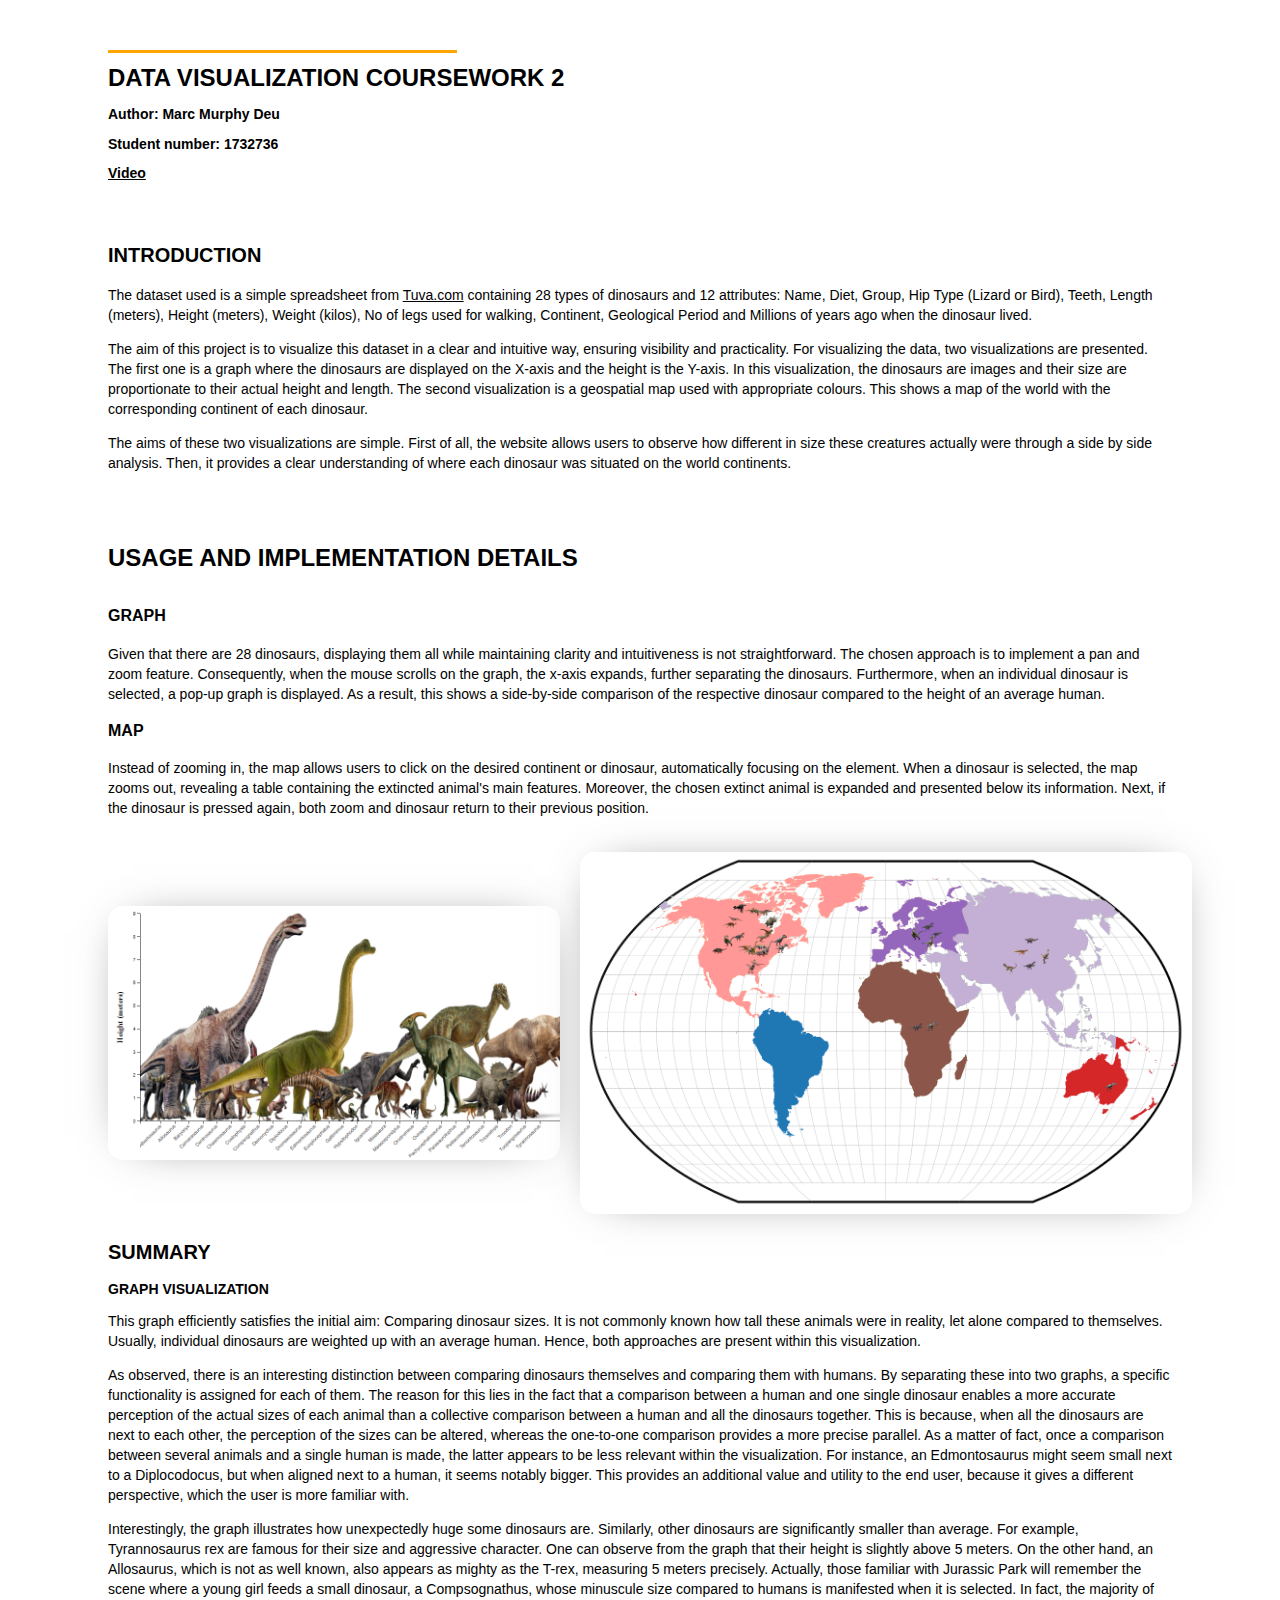
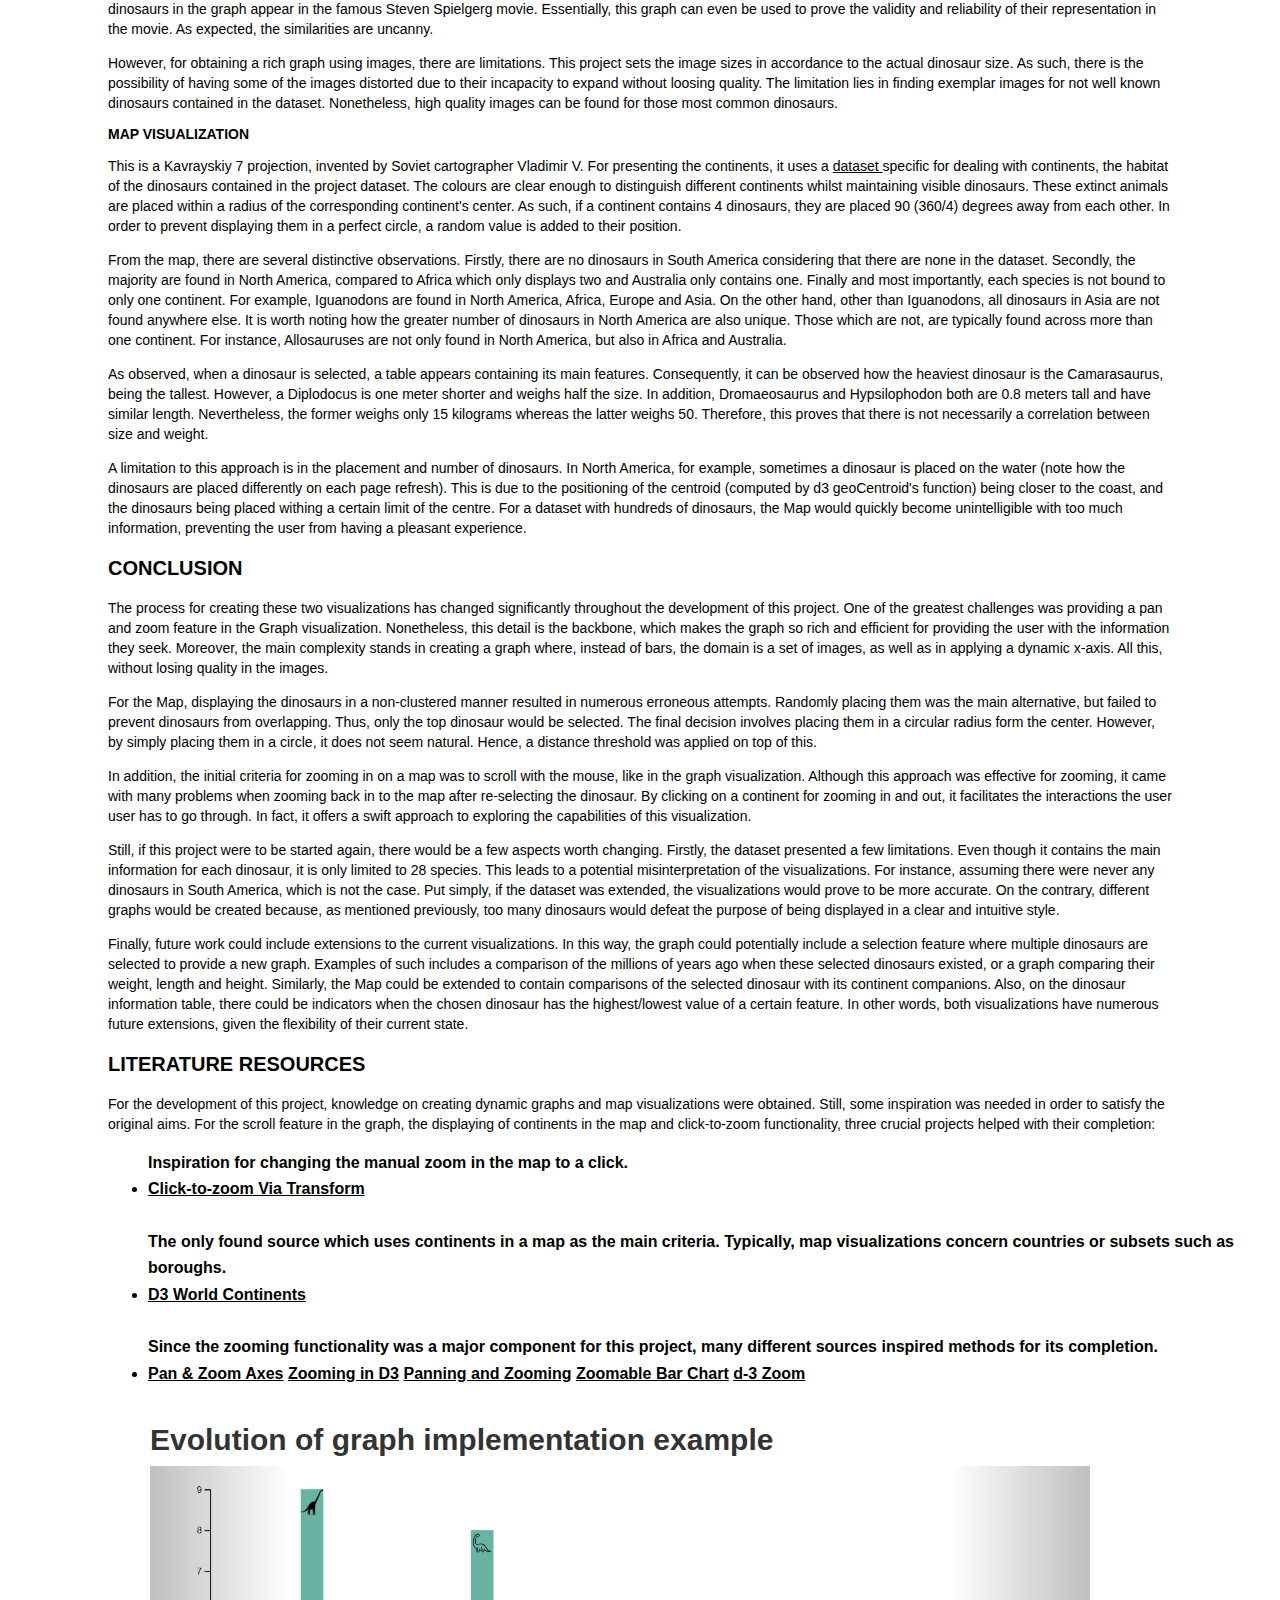
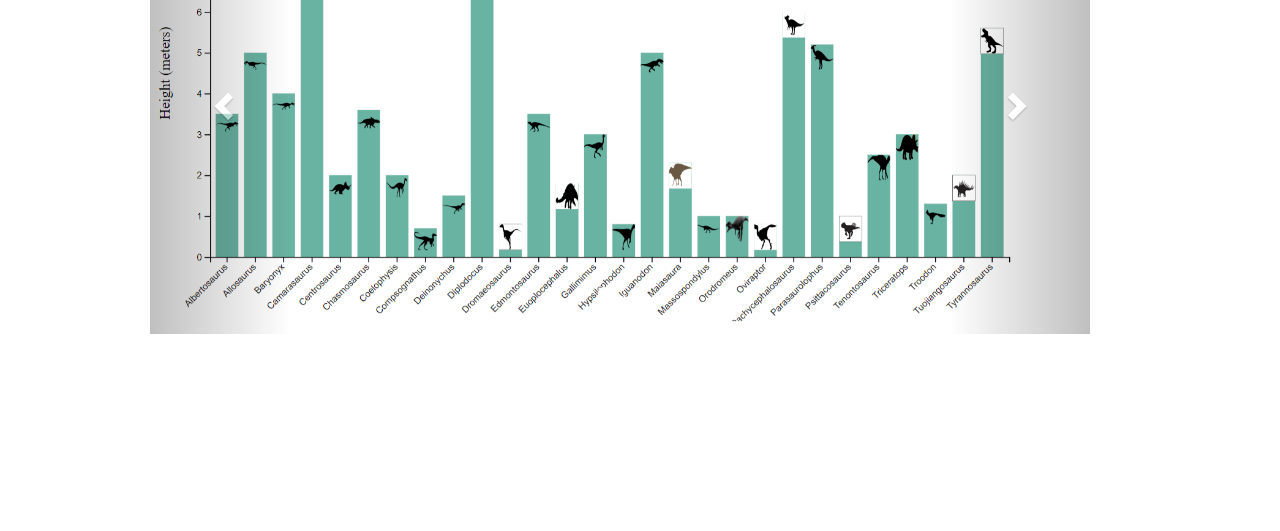
<file: index.html>
<!DOCTYPE html>
<html lang="en">
<head>
    <style>

    </style>
    <meta charset="UTF-8">

    <link rel="stylesheet" type="text/css" href="index.css">
</head>

    <title>Data visualization coursework 2</title>
</head>
<body>

    <h1>
        <hr align="left" size="5" id="hr"/>
        <b>DATA VISUALIZATION COURSEWORK 2  </b>
    </h1>
    <div id="myInfo">
        <h3>Author: Marc Murphy Deu</h3>
        <h3>Student number: 1732736</h3>
        <h3><a href="https://youtu.be/9umVYJISPB8">Video</a> </h3>
    </div>

    <div id="introduction">
        <h2>INTRODUCTION</h2>
        <div>
            <p>
                The dataset used is a simple spreadsheet from <a href="https://tuvalabs.com/datasets/dinosaurs/activities">
                Tuva.com</a> containing 28 types of dinosaurs and
                12 attributes: Name, Diet, Group, Hip Type (Lizard or Bird), Teeth, Length (meters), Height (meters),
                Weight (kilos), No of legs used for walking, Continent, Geological Period and Millions of years ago when
                the dinosaur lived.
            </p>
            <p>
                The aim of this project is to visualize this dataset in a clear and intuitive way, ensuring visibility
                and practicality. For visualizing the data, two visualizations are presented. The first one is
                a graph where the dinosaurs are displayed on the X-axis and the height is the Y-axis. In this visualization, the dinosaurs are images and their size are proportionate
                to their actual height and length. The second visualization is a geospatial map used with appropriate colours.
                This shows a map of the world with the corresponding continent of each dinosaur.
            </p>
            <p>
                The aims of these two visualizations are simple. First of all, the website allows users to observe how
                different in size these creatures actually were through a side by side analysis. Then, it
                provides a clear understanding of where each dinosaur was situated on the world continents.
            </p>
            <br>
            <p>
                <h4>
                    <b>USAGE AND IMPLEMENTATION DETAILS</b>
                </h4>
                    <div><b>GRAPH</b></div>
                    <p>
                    Given that there are 28 dinosaurs, displaying them all while maintaining clarity and intuitiveness
                    is not straightforward. The chosen approach is to implement a pan and zoom feature. Consequently, when
                    the mouse scrolls on the graph, the x-axis expands, further separating the dinosaurs.
                    Furthermore, when an individual dinosaur is selected, a pop-up graph is displayed.
                    As a result, this shows a side-by-side comparison of the respective dinosaur compared to the height of an
                    average human.
                    <div><b>MAP</b></div>
                    <p>
                    Instead of zooming in, the map allows users to click on the desired continent or dinosaur,
                    automatically focusing on the element. When a dinosaur is selected, the map zooms out,
                    revealing a table containing the extincted animal's main features. Moreover, the chosen
                    extinct animal is expanded and presented below its information. Next, if the dinosaur is pressed again,
                    both zoom and dinosaur return to their previous position.
                    </p>
                </p>
            </p>

        </div>
    </div>
    <div class="row">
        <div class="column">
            <a href="dataVisualization.html">
                <img src="images/Graph.png" alt="Graoh" id="graph" style="width:100%">
            </a>
        </div>
        <div class="column">
            <a href="mapVisualization.html">
                <img src="images/Map.png" alt="Map" id="map" style="width:100%">
            </a>
        </div>
    </div>

    <div id="summary">
        <h2>SUMMARY</h2>
        <div>
            <div>
                <h3>GRAPH VISUALIZATION</h3>
                <p>
                    This graph efficiently satisfies the initial aim: Comparing dinosaur sizes. It is not commonly known
                    how tall these animals were in reality, let alone compared to themselves. Usually, individual
                    dinosaurs are weighted up with an average human. Hence, both approaches are present within this visualization.
                </p>
                <p>
                    As observed, there is an interesting distinction between comparing dinosaurs themselves and comparing them
                    with humans. By separating these into two graphs, a specific functionality is assigned for each of them.
                    The reason for this lies in the fact that a comparison between a human and one single dinosaur enables a more
                    accurate perception of the actual sizes of each animal than a collective comparison between a human and all the
                    dinosaurs together. This is because, when all the dinosaurs are next to each other, the perception of the sizes
                    can be altered, whereas the one-to-one comparison provides a more precise parallel. As a matter of fact,
                    once a comparison between several animals and a single human is made, the latter appears to be less relevant
                    within the visualization. For instance, an Edmontosaurus might seem small next to a Diplocodocus, but when
                    aligned next to a human, it seems notably bigger. This provides an additional value and utility to the end user,
                    because it gives a different perspective, which the user is more familiar with.
                </p>
                <p>
                    Interestingly, the graph illustrates how unexpectedly huge some dinosaurs are. Similarly, other dinosaurs
                    are significantly smaller than average. For example, Tyrannosaurus rex are famous for their size and
                    aggressive character. One can observe from the graph that their height is slightly above 5 meters. On the other hand,
                    an Allosaurus, which is not as well known, also appears as mighty as the T-rex, measuring 5 meters precisely. Actually,
                    those familiar with Jurassic Park will remember the scene where a young girl feeds a small dinosaur, a Compsognathus,
                    whose minuscule size compared to humans is manifested when it is selected. In fact, the majority of dinosaurs
                    in the graph appear in the famous Steven Spielgerg movie. Essentially, this graph can even be used to prove the validity and reliability
                    of their representation in the movie. As expected, the similarities are uncanny.
                </p>
                <p>
                    However, for obtaining a rich graph using images, there are limitations. This project sets the image sizes
                    in accordance to the actual dinosaur size. As such, there is the possibility of having some of the images
                    distorted due to their incapacity to expand without loosing quality. The limitation lies in finding exemplar
                    images for not well known dinosaurs contained in the dataset. Nonetheless, high quality
                    images can be found for those most common dinosaurs.
                </p>
            </div>

            <div>
                <h3>MAP VISUALIZATION</h3>
                <p>
                    This is a Kavrayskiy 7 projection, invented by Soviet cartographer Vladimir V. For presenting the continents,
                    it uses a <a href="https://piwodlaiwo.github.io/topojson//world-continents.json"> dataset </a> specific for
                    dealing with continents, the habitat of the dinosaurs contained in the project dataset. The colours are clear
                    enough to distinguish different continents whilst maintaining visible dinosaurs. These extinct animals are placed
                    within a radius of the corresponding continent's center. As such, if a continent contains 4 dinosaurs, they are placed
                    90 (360/4) degrees away from each other. In order to prevent displaying them in a perfect circle, a random value is
                    added to their position.
                </p>
                <p>
                    From the map, there are several distinctive observations. Firstly, there are no dinosaurs in South America considering
                    that there are none in the dataset. Secondly, the majority are found in North America, compared to Africa which
                    only displays two and Australia only contains one. Finally and most importantly, each species is not bound to only
                    one continent. For example, Iguanodons are found in North America, Africa, Europe and Asia. On the other hand,
                    other than Iguanodons, all dinosaurs in Asia are not found anywhere else. It is worth noting how the greater number of
                    dinosaurs in North America are also unique. Those which are not, are typically found across more than one continent. For
                    instance, Allosauruses are not only found in North America, but also in Africa and Australia.
                </p>
                <p>
                    As observed, when a dinosaur is selected, a table appears containing its main features. Consequently, it can be observed
                    how the heaviest dinosaur is the Camarasaurus, being the tallest. However, a Diplodocus is one meter shorter and weighs
                    half the size. In addition, Dromaeosaurus and Hypsilophodon both are 0.8 meters tall and have similar length. Nevertheless,
                    the former weighs only 15 kilograms whereas the latter weighs 50. Therefore, this proves that there is not necessarily a
                    correlation between size and weight.
                </p>
                <p>
                    A limitation to this approach is in the placement and number of dinosaurs. In North America, for example, sometimes a
                    dinosaur is placed on the water (note how the dinosaurs are placed differently on each page refresh). This is due to
                    the positioning of the centroid (computed by d3 geoCentroid's function) being closer to the coast, and the dinosaurs
                    being placed withing a certain limit of the centre. For a dataset with hundreds of dinosaurs, the Map would quickly
                    become unintelligible with too much information, preventing the user from having a pleasant experience.
                </p>
            </div>


        </div>
    </div>

    <div id="conclusion">
        <h2>CONCLUSION</h2>
        <p>
            The process for creating these two visualizations has changed significantly throughout the development of this project.
            One of the greatest challenges was providing a pan and zoom feature in the Graph visualization. Nonetheless, this detail
            is the backbone, which makes the graph so rich and efficient for providing the user with the information they seek. Moreover,
            the main complexity stands in creating a graph where, instead of bars, the domain is a set of images, as well as in applying
            a dynamic x-axis. All this, without losing quality in the images.
        </p>
        <p>
            For the Map, displaying the dinosaurs in a non-clustered manner resulted in numerous erroneous attempts. Randomly placing
            them was the main alternative, but failed to prevent dinosaurs from overlapping. Thus, only the top dinosaur would be selected.
            The final decision involves placing them in a circular radius form the center. However, by simply placing them in a circle,
            it does not seem natural. Hence, a distance threshold was applied on top of this.
        </p>
        <p>
            In addition, the initial criteria for zooming in on a map was to scroll with the mouse, like in the graph visualization.
            Although this approach was effective for zooming, it came with many problems when zooming back in to the map
            after re-selecting the dinosaur. By clicking on a continent for zooming in and out, it facilitates the interactions the user
            user has to go through. In fact, it offers a swift approach to exploring the capabilities of this visualization.
        </p>
        <p>
            Still, if this project were to be started again, there would be a few aspects worth changing. Firstly, the dataset
            presented a few limitations. Even though it contains the main information for each dinosaur, it is only limited to 28 species.
            This leads to a potential misinterpretation of the visualizations. For instance, assuming there were never any dinosaurs in
            South America, which is not the case. Put simply, if the dataset was extended, the visualizations would prove to be more
            accurate. On the contrary, different graphs would be created because, as mentioned previously, too many dinosaurs would defeat the
            purpose of being displayed in a clear and intuitive style.
        </p>
        <p>
            Finally, future work could include extensions to the current visualizations. In this way, the graph could potentially include
            a selection feature where multiple dinosaurs are selected to provide a new graph. Examples of such includes a comparison of the millions of
            years ago when these selected dinosaurs existed, or a graph comparing their weight, length and height.

            Similarly, the Map could be extended to contain comparisons of the selected dinosaur with its continent companions. Also, on the dinosaur
            information table, there could be indicators when the chosen dinosaur has the highest/lowest value of a certain feature.
            In other words, both visualizations have numerous future extensions, given the flexibility of their current state.
        </p>
    </div>

    <div id="literature">
        <h2>LITERATURE RESOURCES</h2>
        <p>
            For the development of this project, knowledge on creating dynamic graphs and map visualizations were obtained. Still, some inspiration
            was needed in order to satisfy the original aims. For the scroll feature in the graph, the displaying of continents in the map and click-to-zoom
            functionality, three crucial projects helped with their completion:
            <ul>
                Inspiration for changing the manual zoom in the map to a click.
                <li>
                    <a href ="https://bl.ocks.org/mbostock/2206590">Click-to-zoom Via Transform</a>
                </li>
                <br>
                The only found source which uses continents in a map as the main criteria.
                Typically, map visualizations concern countries or subsets such as boroughs.
                <li>

                    <a href="http://bl.ocks.org/piwodlaiwo/c0e10c375a7704f18b1bc813bc5eeddb">D3 World Continents</a>
                </li>
                <br>
                Since the zooming functionality was a major component for this project, many different sources inspired methods for its completion.
                <li>

                    <a href="https://bl.ocks.org/mbostock/db6b4335bf1662b413e7968910104f0f">Pan & Zoom Axes</a>
                    <a href="https://www.d3-graph-gallery.com/graph/interactivity_zoom.html">Zooming in D3</a>
                    <a href="https://jarrettmeyer.com/2018/08/10/d3-zoom">Panning and Zooming</a>
                    <a href="https://observablehq.com/@d3/zoomable-bar-chart">Zoomable Bar Chart</a>
                    <a href="https://observablehq.com/@d3/zoomable-bar-chart">d-3 Zoom</a>

                </li>
            </ul>
        </p>
    </div>

    <iframe src ="carousel.html"></iframe>

</body>
</html>
</file>
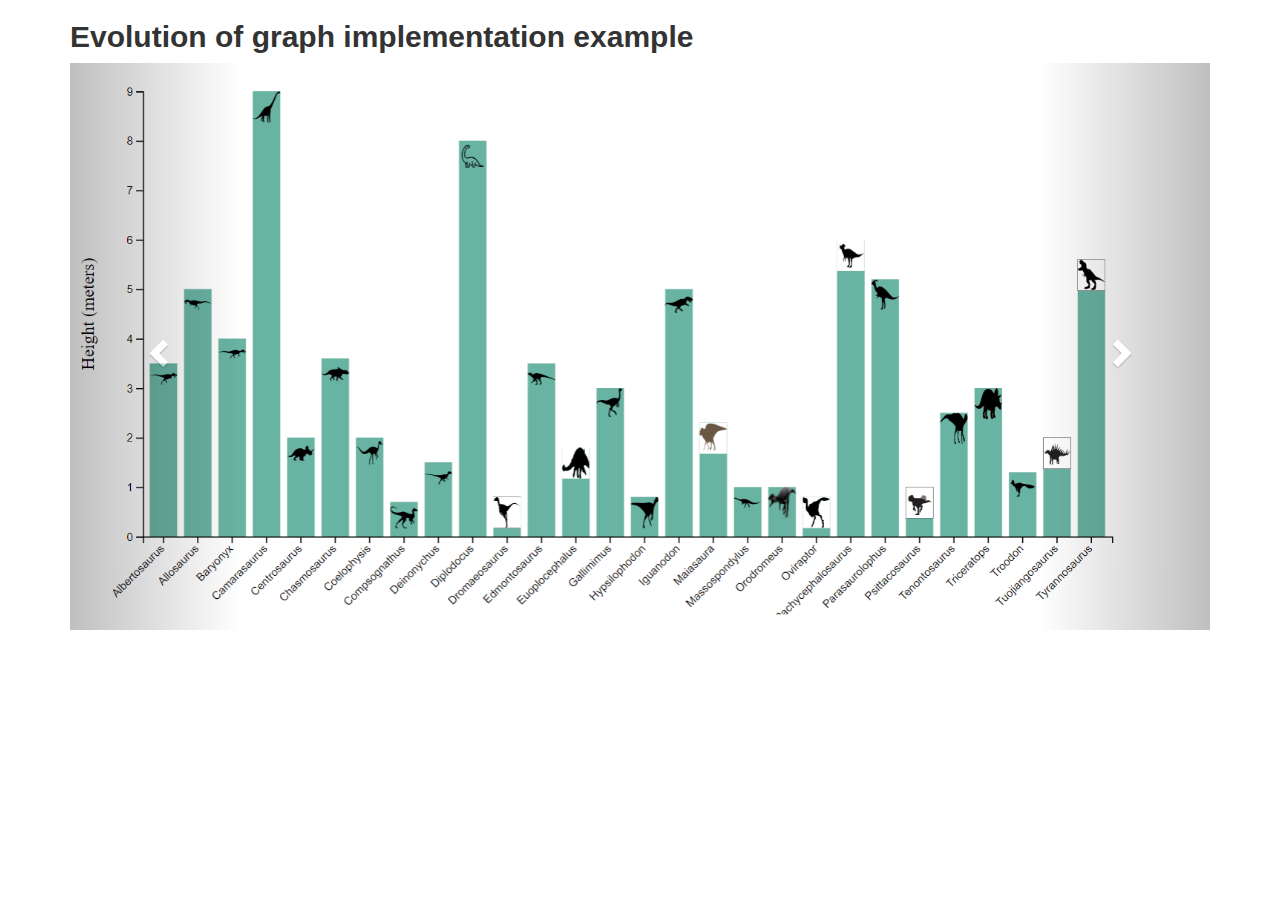
<file: carousel.html>
<!DOCTYPE html>
<html lang="en">
<head>
    <meta charset="UTF-8">
    <meta name="viewport" content="width=device-width, initial-scale=1">
    <link rel="stylesheet" href="https://maxcdn.bootstrapcdn.com/bootstrap/3.4.1/css/bootstrap.min.css">
    <script src="https://ajax.googleapis.com/ajax/libs/jquery/3.4.1/jquery.min.js"></script>
    <script src="https://maxcdn.bootstrapcdn.com/bootstrap/3.4.1/js/bootstrap.min.js"></script>
    <title>Title</title>
</head>
<body>
<div class="container">
    <h2><b>Evolution of graph implementation example</b></h2>
    <div id="myCarousel" class="carousel slide" data-ride="carousel">
        <!-- Indicators -->
        <ol class="carousel-indicators">
            <li data-target="#myCarousel" data-slide-to="0" class="active"></li>
            <li data-target="#myCarousel" data-slide-to="1"></li>
            <li data-target="#myCarousel" data-slide-to="2"></li>
        </ol>

        <!-- Wrapper for slides -->
        <div class="carousel-inner">
            <div class="item active">
                <img src="images/evolution1.png" alt="Los Angeles" style="width:100%;">
            </div>

            <div class="item">
                <img src="images/evolution2.png" alt="Chicago" style="width:100%;">
            </div>

            <div class="item">
                <img src="images/evolution3.png" alt="New york" style="width:100%;">
            </div>
            <div class="item">
                <img src="images/evolution4.png" alt="New york" style="width:100%;">
            </div>
            <div class="item">
                <img src="images/evolution5.png" alt="New york" style="width:100%;">
            </div>
        </div>

        <!-- Left and right controls -->
        <a class="left carousel-control" href="#myCarousel" data-slide="prev">
            <span class="glyphicon glyphicon-chevron-left"></span>
            <span class="sr-only">Previous</span>
        </a>
        <a class="right carousel-control" href="#myCarousel" data-slide="next">
            <span class="glyphicon glyphicon-chevron-right"></span>
            <span class="sr-only">Next</span>
        </a>
    </div>
</div>

</body>
</html>
</file>
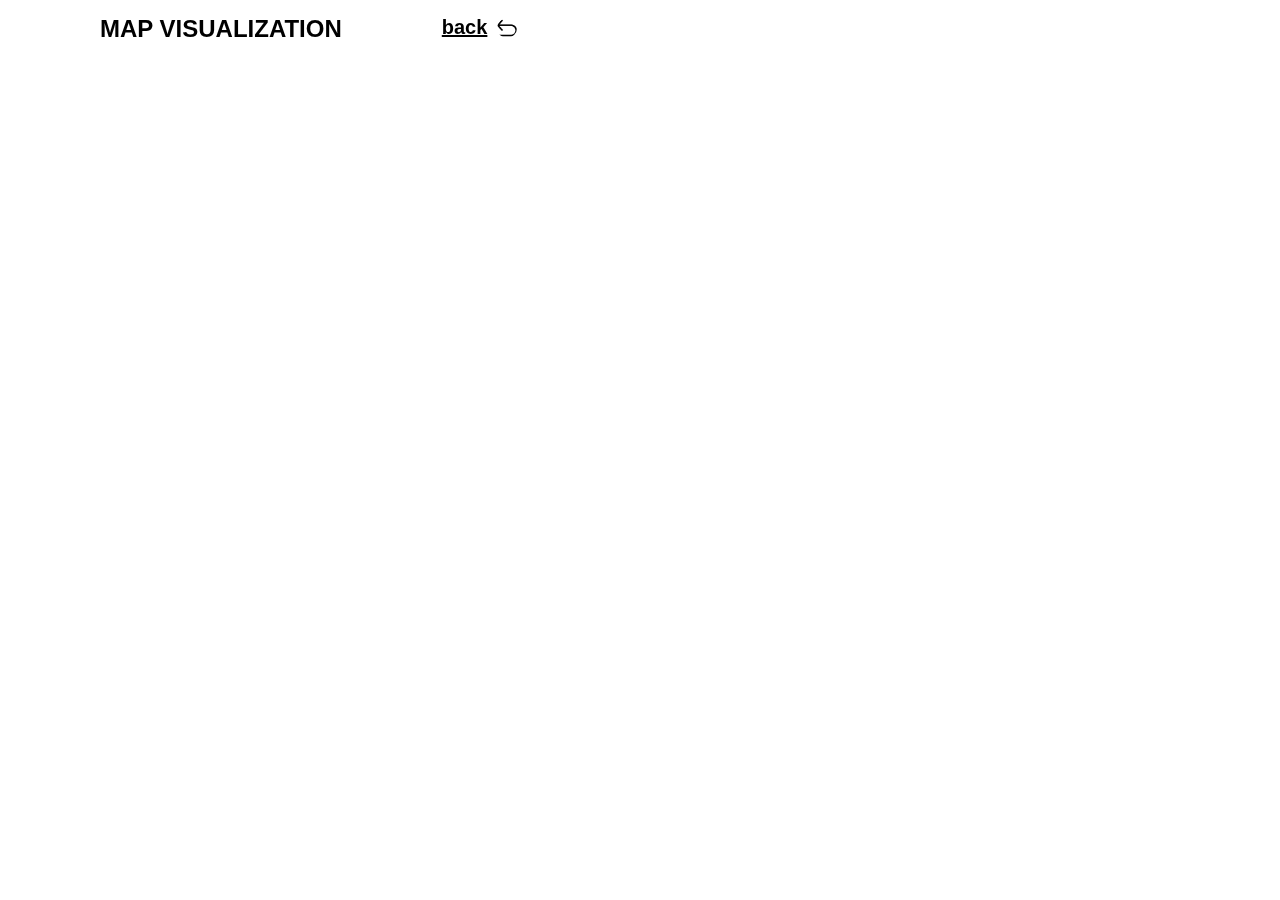
<file: mapVisualization.html>
<!DOCTYPE html>
<head>
    <meta charset="utf-8">
    <script src="https://d3js.org/d3.v4.min.js"></script>
    <script src="https://d3js.org/topojson.v2.min.js"></script>
    <script src="https://d3js.org/d3-geo-projection.v1.min.js"></script>
    <link rel="stylesheet" type="text/css" href="index.css">
    <link href="https://fonts.googleapis.com/css?family=Karla" rel='stylesheet' type='text/css'>
    <style>
        body { margin:0;position:fixed;top:0;right:0;bottom:0;left:0; }
        svg { width:100%;height:100% ; }

        path {fill:none;}
        .graticule {
            fill: none;
            stroke: #777;
            stroke-width: .5px;
            stroke-opacity: .5;
        }
        .stroke {
            fill: none;
            stroke: #000;
            stroke-width: 3px;
        }
        text {
            font-family: 'Georgia, serif' ;
            font-weight : normal;
            font-size: 10px;
        }
        table {
            border-collapse: collapse;
            border: 2px black solid;
            font: 12px sans-serif;
        }

        td, th {
            border: 1px black solid;
            padding: 5px;
        }

        th {
            font-weight: bold;
        }

    </style>
</head>

<body>
<div id="visualizationTitle">
    <h1><b>MAP VISUALIZATION</b></h1>
    <div>
        <a href = "index.html" id="backLink">
            <h3 id="back_text">back</h3>
            <img src="images/undo.png" alt="undo" id="undo">
        </a>
    </div>
</div>

<script>
    var margin = {top: 30, right: 30, bottom: 70, left: 60},
        width = window.innerWidth - margin.left - margin.right,
        height = 600 - margin.top - margin.bottom;


    var color = d3.scaleOrdinal(d3.schemeCategory20);

    var graticule = d3.geoGraticule();

    var projection = d3.geoKavrayskiy7()  //Type of map
        .scale(150) //Size
        .translate([(width + margin.left + margin.right) / 2,  (height + margin.top + margin.bottom) / 2])
        .precision(.1)
        .rotate([0,0]);
    var path = d3.geoPath().projection(projection);


    var svg = d3.select("body")
        // Make it responsive to resizing
        .append("svg")
        .attr('width', width + margin.left + margin.right)
        .attr('height', height + margin.top + margin.bottom)
        .attr("preserveAspectRatio", "xMinYMin meet")
        .attr("viewBox", "0 0 "+(width + margin.left + margin.right)+" " +(height + margin.top + margin.bottom))
        .classed("svg-content-responsive", true);


    const g = svg.append('g');


    //Displays the outer frame
    g.append("defs").append("path")
        .datum({type: "Sphere"})
        .attr("id", "sphere")
        .attr("d", path);

    g.append("use")
        .attr("class", "stroke")
        .attr("xlink:href", "#sphere");

    g.append("path")
        .datum(graticule)
        .attr("class", "graticule")
        .attr("d", path);


    // Up until here it was setting up the map
    var data = "https://piwodlaiwo.github.io/topojson//world-continents.json";

    d3.json(data, function(error, topology) {
        d3.csv("dinosaurDataset.csv", function (data) {

            //Continents returns a dict of continent name with all the available positions
            var continents = topojson.feature(topology, topology.objects.continent).features;
            var centered;
            var centroids = continents.map(function (d) {
                return projection(d3.geoCentroid(d))
            });

            g.selectAll(".continent")
                .data(continents)
                .enter()
                .append("path")
                .attr("d", path)
                .attr("title", function (d) {
                    return d.properties.continent;
                })
                .style("fill", function (d, i) {
                    return color(i);
                })
                .on("click", clicked);

            let continentsList = [];
            let continentsInfo = {};
            continents.forEach(continent=>{
                continentsList.push(continent.properties.continent)
                continentsInfo[continent.properties.continent] = continent
            });


            let continentsCentroids = {};
            continentsList.forEach((continent,i)=>{
                continentsCentroids[continent] = centroids[i]
            });



            // Set the dinosaur data
            let dinosaurData = [];
            let continentDinosaurs = {};
            data.forEach(row => {
                row.Continent.split(",").map(item => item.trim()).forEach(continent=>{
                    let name = row.Name;
                    let dinoId = continent.split(" ").join("")+row.Case;
                    let image = 'images/'+row.Name+'.png';
                    let continentInfo = continentsInfo[continent];
                    if (!continentDinosaurs[continent]) continentDinosaurs[continent] = [dinoId];
                    else  continentDinosaurs[continent].push(dinoId);
                    dinosaurData.push({name, dinoId, image, continentInfo})
                })
            });

            // Set the positions
            var dinosaurPositions = {};
            Object.keys(continentDinosaurs).forEach(function(key) {
                var center = continentsCentroids[key];
                var dinosaursCount = continentDinosaurs[key].length;
                var anglePartition = 360/dinosaursCount;
                var angle = 0;
                continentDinosaurs[key].forEach(dinosaurCase =>{
                    var random;
                    switch (key) {
                        case "Africa":
                            random = 10;
                            break;
                        case "North America":
                            random = Math.random() * (50 - 10) + 10;
                            break;
                        case "Oceania":
                            random = 1;
                            break;
                        case "Europe":
                            random = 12;
                            break;
                        case "Asia":
                            random = Math.random() * (30 - 10) + 10
                            break;
                        default:
                            break;
                    }

                    dinosaurPositions[dinosaurCase] = [(center[0] + random*Math.cos(angle*(Math.PI/180))), (center[1]+random*Math.sin(angle*(Math.PI/180)))]
                    angle += anglePartition
                })
            });

            // Merge positions with data
            dinosaurData.forEach(row=>{
                var position = dinosaurPositions[row.dinoId]
                row["position"] = position
            });

            // Function from https://bl.ocks.org/mbostock/2206590
            function clicked(d,dinosaurZoom=false) {
                var x, y, k;

                if ((d && centered !== d) || dinosaurZoom===true) {
                    var centroid = path.centroid(d);
                    x = centroid[0];
                    y = centroid[1];
                    k = 4;
                    centered = d;
                } else {
                    x = width / 2;
                    y = height / 2;
                    k = 1;
                    centered = null;
                }
                g.selectAll("path")
                    .classed("active", centered && function(d) { return d === centered; });

                g.transition()
                    .duration(1000)
                    .attr("transform", "translate(" + width / 2 + "," + height / 2 + ")scale(" + k + ")translate(" + -x + "," + -y + ")")
                    .style("stroke-width", 1.5 / k + "px");
            }

            // Adding dinosaurs, setting on click and table
            var isDinosaurExpanded = false;
            var expandedDinosaur;
            var marks = g.selectAll(".mark")
                .data(dinosaurData)
                .enter()
                .append("svg:image")
                .attr('class', 'mark')
                .attr('width', 20)
                .attr('height', 20)
                .attr("id", function(d){
                    return ""+d.dinoId;
                })
                .attr("x", function (d) {
                    return d.position[0]
                })
                .attr("y", function (d) {
                    return d.position[1]
                })
                .attr('xlink:href', function(d){ return d.image})
                .on("click", function(d){
                    if(expandedDinosaur !== d.name && isDinosaurExpanded){
                        alert("A dinosaur is already selected.")
                    }else{
                        d3.selectAll('table').style("visibility", "hidden");
                        marks.transition().duration(1000).attr("width", 20)
                            .attr("height", 20);
                        var chosenMark = d3.select("#"+d.dinoId);
                        g.transition().duration(1000).attr("transform", "translate(0,0) scale(1)");
                        doTransition(chosenMark, isDinosaurExpanded, d);
                        addTable(isDinosaurExpanded, d)
                        isDinosaurExpanded = !isDinosaurExpanded;
                        expandedDinosaur = d.name
                    }
                });

            function doTransition(chosenMark, isDinosaurExpanded, data){
                switch(isDinosaurExpanded){
                    case true:
                        chosenMark.transition()
                            .duration(1000)
                            .attr("width", 20)
                            .attr("height", 20)
                            .attr("x",data.position[0])
                            .attr("y", data.position[1])
                        break;
                    case false:
                        chosenMark.transition()
                            .duration(1000)
                            .attr("width", 200)
                            .attr("height", 200)
                            .attr("x",100)
                            .attr("y", 50)
                    default:
                        break;
                }
            }

            function addTable(isDinosaurExpanded, d){
                var columns = ["Name","Diet","Group","Hip Type","Length","Height","Weight ","Continent","Gelogical period","Millions of Years Ago when the Dinosaur Lived"]
                var tableData = data.filter(function(e){
                    if(d.name === e.Name){
                        return e;
                    }
                });
                var table = g.append("foreignObject")
                    .attr("width", width)
                    .attr("height", 90)
                    .attr("x", 100)
                    .attr("preserveAspectRatio", "xMinYMin meet")
                    .attr("viewBox","0 0 "+width+" "+ height)
                    .append("xhtml:body")
                    .append('table');
                var thead = table.append('thead');
                var tbody = table.append('tbody');

                thead.append('tr')
                    .selectAll('th')
                    .data(columns)
                    .enter()
                    .append('th')
                    .text(function (d) { return d });

                var rows = tbody.selectAll('tr')
                    .data(tableData)
                    .enter()
                    .append('tr');

                rows.selectAll('td')
                    .data(function(row) {
                        return columns.map(function (column) {
                            return { column: column, value: row[column] }
                        })
                    })
                    .enter()
                    .append('td')
                    .text(function (d) {
                        return d.value
                    });

                if(isDinosaurExpanded){
                    clicked(d.continentInfo, true)
                    table.style("visibility", "hidden");
                }
                else{
                    table.style("visibility", "visible");
                }
            }
        })

    });


</script>
</body>
</file>
<file: index.css>
main {
    flex: 1 0 auto; /* allows the content to grow but not shrink */
}

iframe {
    display: block;       /* iframes are inline by default */
    background: white;
    border: none;         /* Reset default border */
    height: 80vh;        /* Viewport-relative units */
    width: 80vw;
    margin-left: 100px;
    overflow:hidden;
}
#hr {
    background-color: orange;
    border: none;
    border: none;
    margin-top: 50px;
    width: 30%;
}

.carousel{
    overflow: hidden;
}
.container{
    overflow: hidden;
}

.carousel-inner{
    overflow: hidden;
}
.item{
    overflow: hidden;
}


#undo{
    width: 20px;
    height: 20px;
}
#visualizationTitle{
    display: flex;
    flex-direction: row;
}

#backLink{
    display: flex;
    flex-direction: row;
    align-items: center;
    margin-left: 100px;
}
#back_text{
    font-size: 20px;
    margin-right: 10px;
}

a:link {
    color: black;
    background-color: transparent;
}

a:visited {
    color: black;
    background-color: transparent;
}

a:hover {
    color: brown;
    background-color: transparent;
}

#myInfo{
    margin-left: 100px;
    margin-bottom: 60px;
}
#myCarousel{
    overflow: hidden;
}

h1{
    margin-left: 100px;
}

#introduction{
    margin-left: 100px;
}

#summary{
    margin-left: 100px;
}
#conclusion{
    margin-left: 100px;
}
#literature{
    margin-left: 100px;
}


.row {
    display: flex;
    justify-content: space-between;
    align-items: center;
    padding-left: 100px;
    padding-right: 100px;
}

img {
    box-shadow: 0px 0px 47px -26px rgba(0,0,0,0.75);
    border-radius: 15px 15px 15px 15px;
}

.column {
    display: flex;
    padding-top: 20px;
}

#map{
    margin-left: 20px;
}
#graph{
    margin-right: 20px;
}

h1 { font-family: "Gill Sans", "Gill Sans MT", Calibri, sans-serif; font-size: 24px; font-style: normal; font-variant: normal; font-weight: 700; line-height: 26.4px; }
h2 { font-family: "Gill Sans", "Gill Sans MT", Calibri, sans-serif; font-size: 20px; font-style: normal; font-variant: normal; font-weight: 700; line-height: 26.4px; }
h3 { font-family: "Gill Sans", "Gill Sans MT", Calibri, sans-serif; font-size: 14px; font-style: normal; font-variant: normal; font-weight: 700; line-height: 15.4px; }
h4 { font-family: "Gill Sans", "Gill Sans MT", Calibri, sans-serif; font-size: 24px; font-style: normal; font-variant: normal; font-weight: 700; line-height: 26.4px; }
p { font-family: "Gill Sans", "Gill Sans MT", Calibri, sans-serif; font-size: 14px; font-style: normal; font-variant: normal; font-weight: 400; line-height: 20px; margin-right: 100px;}
blockquote { font-family: "Gill Sans", "Gill Sans MT", Calibri, sans-serif; font-size: 21px; font-style: normal; font-variant: normal; font-weight: 400; line-height: 30px; }
pre { font-family: "Gill Sans", "Gill Sans MT", Calibri, sans-serif; font-size: 13px; font-style: normal; font-variant: normal; font-weight: 400; line-height: 18.5714px; }
div { font-family: "Gill Sans", "Gill Sans MT", Calibri, sans-serif; font-size: 16px; font-style: normal; font-variant: normal; font-weight: 700; line-height: 26.4px; }
</file>
